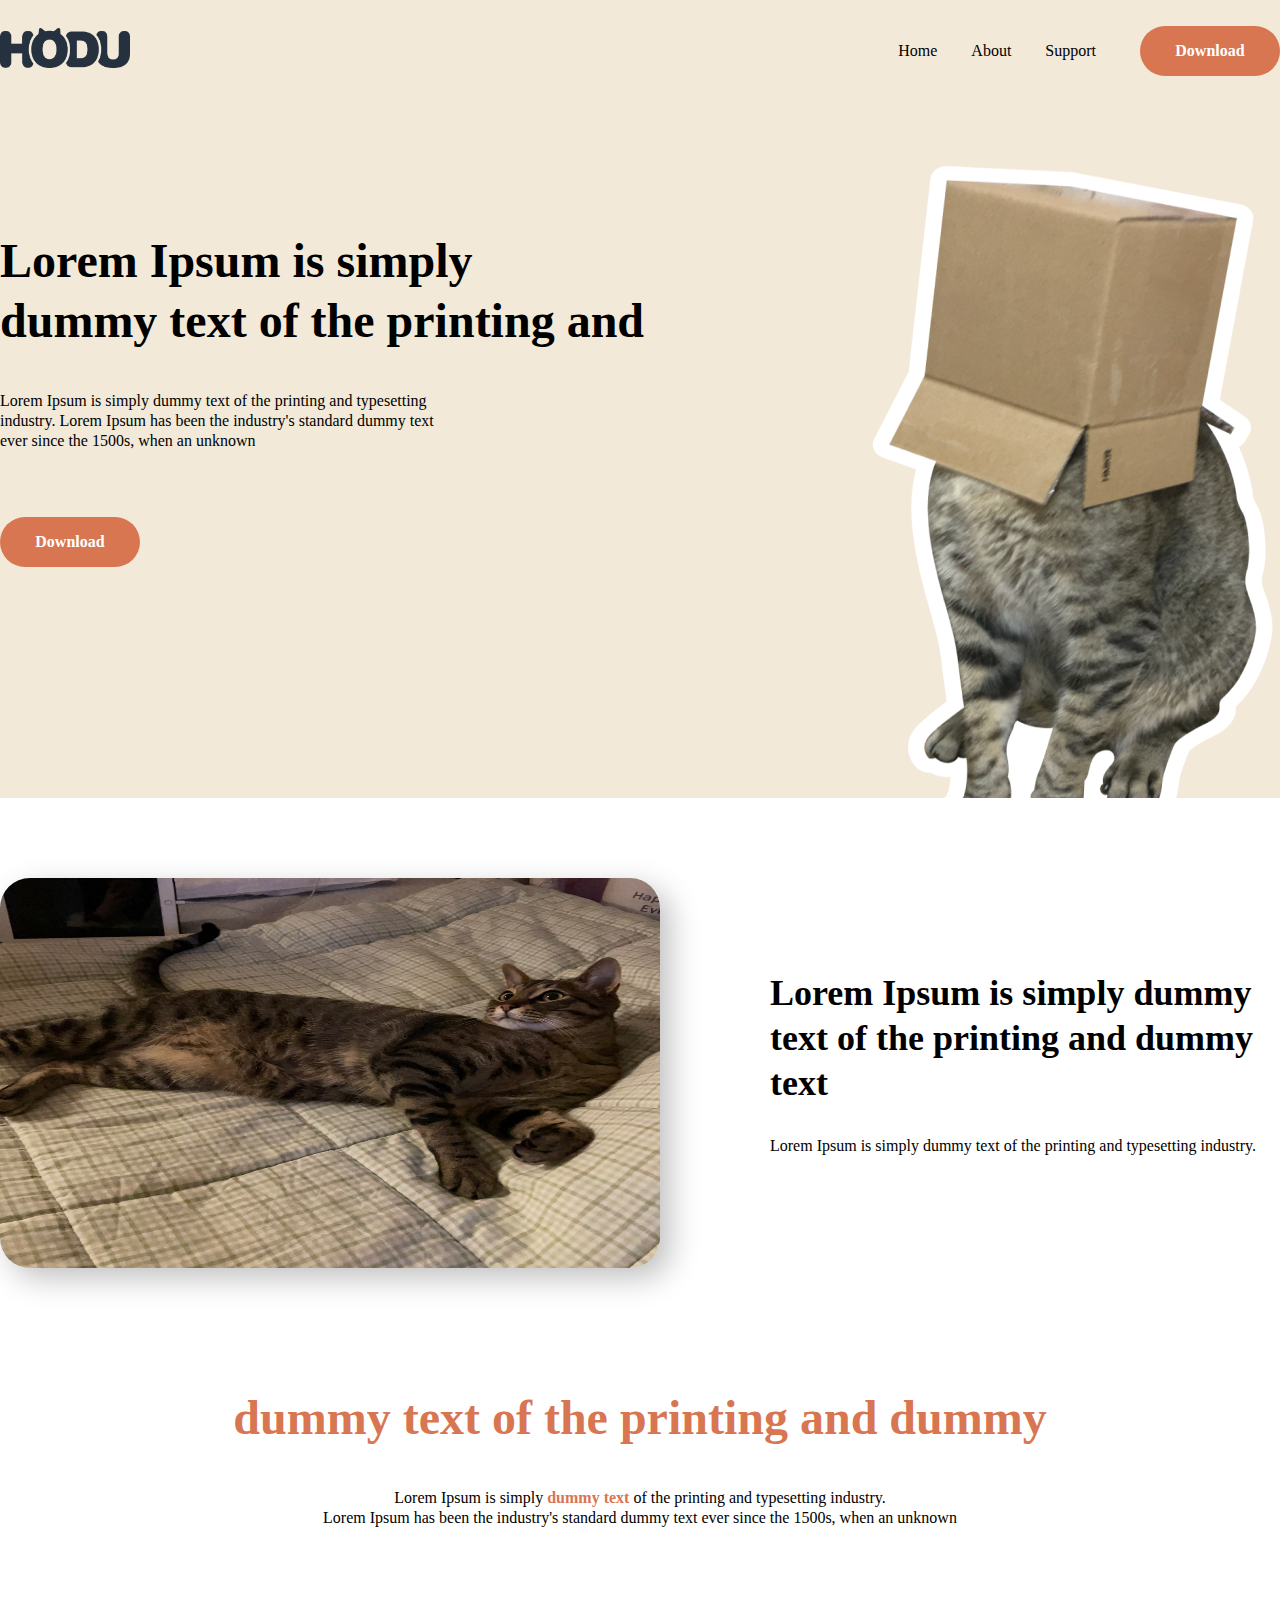
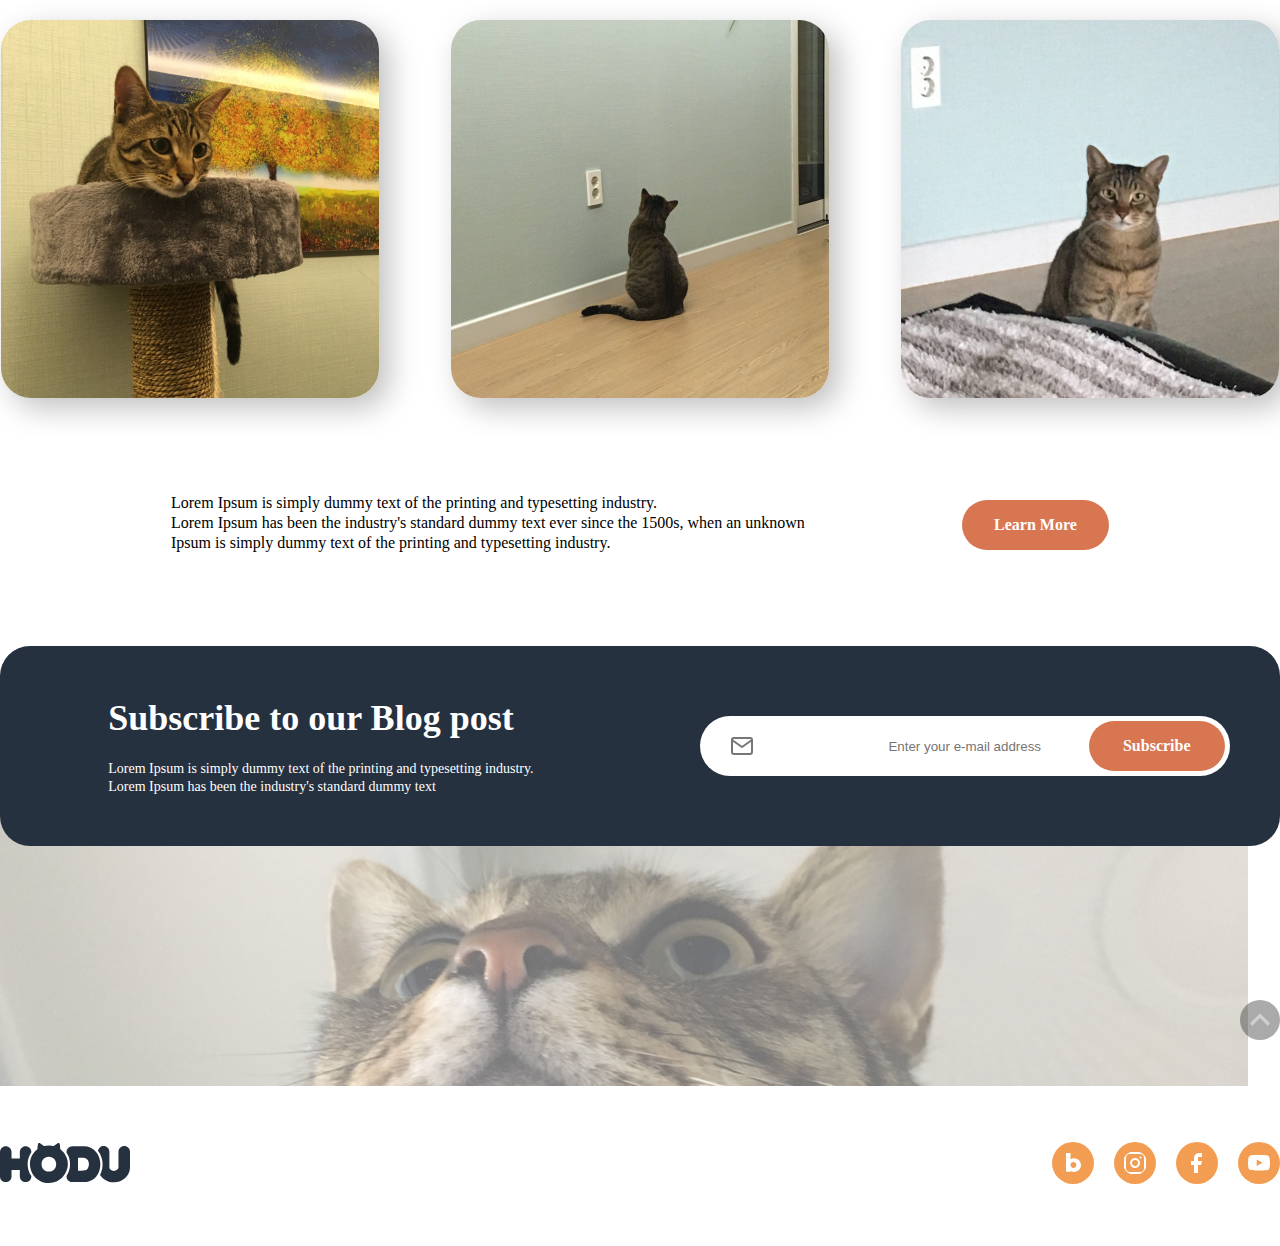
<file: index.html>
<!DOCTYPE html>
<html lang="ko-KR">
  <head>
    <meta charset="UTF-8" />
    <meta name="viewport" content="width=device-width, initial-scale=1.0" />
    <link rel="stylesheet" href="./css/reset.css" />
    <!-- Custom CSS -->
    <link rel="icon" href="./img/favicon.png" />
    <link rel="stylesheet" href="./css/landingpage.css" />
    <title>LandingPage</title>
  </head>

  <body>
    <div class="container">
      <header class="active">
        <nav>
          <div class="logo" id="logo">
            <a href="#"><img src="./img/logo.png" alt="" /></a>
          </div>
          <div class="nav-link">
            <a href="#">Home</a>
            <a href="#">About</a>
            <a href="#">Support</a>
            <button>Download</button>
          </div>
        </nav>
      </header>
      <main>
        <section class="intro">
          <div class="heading">
            <h1>
              Lorem Ipsum is simply<br />
              dummy text of the printing and
            </h1>
            <p>
              Lorem Ipsum is simply dummy text of the printing and typesetting industry. Lorem Ipsum has been the
              industry's standard dummy text ever since the 1500s, when an unknown
            </p>
            <div>
              <button>Download</button>
            </div>
            <img src="./img/box-cat.png" alt="박스를 뒤집어쓰고 있어 얼굴이 안보이는 야옹이" />
          </div>
        </section>

        <article>
          <section class="about">
            <div class="cat-one">
              <img src="./img/img_4.jpg" alt="야옹이가 침대위에 벌러덩 누워서 머리만 치켜세우고 있는 사진" />
              <div class="cat-text">
                <h2>Lorem Ipsum is simply dummy text of the printing and dummy text</h2>
                <p>Lorem Ipsum is simply dummy text of the printing and typesetting industry.</p>
              </div>
            </div>
          </section>
          <section class="support">
            <div class="watch">
              <h2>dummy text of the printing and dummy</h2>
              <p>
                Lorem Ipsum is simply <span>dummy text</span> of the printing and typesetting industry.<br />
                Lorem Ipsum has been the industry's standard dummy text ever since the 1500s, when an unknown
              </p>
              <div class="wrap">
                <a href="#"><img src="./img/img_1.jpg" alt="" /></a>
                <a href="#"><img src="./img/img_2.jpg" alt="" /></a>
                <a href="#"><img src="./img/img_3.jpg" alt="" /></a>
              </div>
              <div class="learn-more">
                <p>
                  Lorem Ipsum is simply dummy text of the printing and typesetting industry.<br />
                  Lorem Ipsum has been the industry's standard dummy text ever since the 1500s, when an unknown<br />
                  Ipsum is simply dummy text of the printing and typesetting industry.
                </p>
                <button>Learn More</button>
              </div>
            </div>
          </section>
          <section class="subEmail">
            <div class="subscribe">
              <div class="blog-post">
                <h2>Subscribe to our Blog post</h2>
                <p>
                  Lorem Ipsum is simply dummy text of the printing and typesetting industry.<br />
                  Lorem Ipsum has been the industry's standard dummy text
                </p>
              </div>

              <form class="subscribe_form" method="post">
                <input type="text" name="email" placeholder="Enter your e-mail address" required />
                <input type="submit" value="Subscribe" class="btnEmail" />
              </form>
            </div>
            <div class="bg-cat"></div>
            <a class="scrollTop" href="#logo"><img src="./img/top-btn.svg" alt="up" /></a>
          </section>
        </article>
      </main>

      <!-- footer -->

      <footer>
        <div class="wrapper">
          <div class="footer_pc">
            <a href="/" class="logo">
              <img src="./img/logo.svg" alt="호두" />
            </a>
            <div class="sns">
              <a href="#"><img src="./img/blog.svg" alt="블로그" /></a>
              <a href="#"><img src="./img/instagram.svg" alt="인스타그램" /></a>
              <a href="#"> <img src="./img/facebook.svg" alt="페이스북" /></a>
              <a href="#"> <img src="./img/youtube.svg" alt="유튜브" /></a>
            </div>
          </div>
          <!-- 모바일 푸터메뉴 -->
          <div class="footer_mobile">
            <a href="#">About</a>
            <a href="#">Blog</a>
            <a href="#">Support</a>
            <a href="#">Terms of Use</a>
          </div>
        </div>
      </footer>
      <aside id="modal" class="modal-notice">
        <div class="modalContent">
          <img src="./img/cat-subscribe.png" alt="볼빨간 고양이 머리" />
          <h2>Thank you!</h2>
          <p>Lorem Ipsum is simply dummy text of the printing industry.</p>
          <a class="btn-go" href="#"><span>OK! I Love HODU</span></a>
        </div>
      </aside>
    </div>
    <script src="./script.js"></script>
  </body>
</html>
</file>
<file: css/landingpage.css>
/* 
font: Spoqa Han Sans Neo
기본폰트크기 : 16px
기본폰트색상 : background: #000;
기본배경색상 : background: #fff;
기본줄간격 : 20.03px
전체컨테이너 : width:100%
컨텐츠영역 : width:1280px */

@import url(//spoqa.github.io/spoqa-han-sans/css/SpoqaHanSansNeo.css);

* {
  font-family: 'SpoqaHanSansNeo', sans-serif, Verdana;
  box-sizing: border-box;
}
body {
  width: 100vw;
  background: #fff;
  color: #000;
  margin: 0;
  line-height: 20.03px;
  height: 100vh;
  display: flex;
}
a {
  text-decoration: none;
}

/* Header */

.container {
  width: 100%;
  height: 100vh;
  display: flex;
  flex-direction: column;
  align-items: center;
  margin: 0 auto;
  background-color: (242, 233, 216, 1);
  position: relative;
}
header {
  width: 100vw;
  background: rgba(242, 233, 216, 1);
}

/* Header Active Class */
header.active {
  position: fixed;
  box-shadow: 0 3px 5px rgba(242, 233, 216, 0.6);
  transition: 0.5s;
  z-index: 1000;
}

nav {
  width: 1280px;
  margin: auto;
  display: flex;
  align-items: center;
  height: 102px;
  background: rgba(242, 233, 216, 1);
}
header nav .logo {
  flex: 1;
}
header nav .nav-link {
  flex: 1;
  text-align: right;
}
header nav .logo img {
  width: 130px;
  height: 40px;
  top: 31px;
}

header > nav .nav-link a {
  margin-right: 30px;
  font-size: 16px;
  font-weight: 400;
  line-height: 20.03px;
  color: #000;
}
header > nav .nav-link a:nth-child(1),
header > nav .nav-link a:nth-child(2) {
  width: 46px;
  height: 20px;
  font-family: 'SpoqaHanSansNeo';
  text-align: left;
}
header > nav .nav-link a:nth-child(3) {
  margin-right: 40px;
  width: 62px;
  height: 20px;
  font-family: 'SpoqaHanSansNeo';
  text-align: left;
}
header > nav .nav-link button {
  width: 140px;
  height: 50px;
  border: none;
  color: #fff;
  font-size: 16px;
  font-family: 'SpoqaHanSansNeo';
  font-weight: 700;
  cursor: pointer;
  top: 26px;
  left: 1460px;
  border-radius: 40px;
  text-align: center;
  background-color: rgba(217, 118, 82, 1);
}

/* Section : intro */

main {
  width: 100vw;
}
main .intro {
  width: 100%;
  /* border: 3px solid blue; */
  display: flex;
  flex-direction: column;
  align-items: center;
  background: rgba(242, 233, 216, 1);
}
main section .heading {
  width: 1280px;
  margin: auto;
  height: 798px;
  display: flex;
  flex-direction: column;
  gap: 40px;
  /* justify-content: space-between; */
  justify-content: center;
  position: relative;
  overflow: hidden;
}

.heading > h1 {
  /* position: absolute; */
  width: 737px;
  height: 120px;
  top: 304px;
  left: 320px;
  font-family: 'SpoqaHanSansNeo';
  font-size: 48px;
  font-weight: 700;
  line-height: 60.1px;
  /* text-align: left; */
  color: #000;
}
.heading p {
  /* position: absolute; */
  width: 439px;
  height: 86px;
  top: 464px;
  left: 320px;
  font-family: 'SpoqaHanSansNeo';
  font-size: 16px;
  font-weight: 400;
  line-height: 20.03px;
  text-align: left;
  color: #000;
}
.heading button {
  /* position: absolute; */
  width: 140px;
  height: 50px;
  cursor: pointer;
  border: none;
  font-family: 'SpoqaHanSansNeo';
  font-size: 16px;
  font-weight: 700;
  color: #fff;
  top: 590px;
  left: 320px;
  border-radius: 40px;
  background: rgba(217, 118, 82, 1);
}
.heading img {
  position: absolute;
  width: 415px;
  height: 766px;
  top: 136px;
  left: 865px;
}

/* ##### article ##### */

/* about */

main article {
  width: 100vw;
  display: flex;
  flex-direction: column;
  margin: auto;
}
article .about {
  width: 100%;
  margin-left: 320;
  display: flex;
  flex-direction: column;
  align-items: center;
}
article .about .cat-one {
  width: 1280px;
  height: 550px;
  display: flex;
  justify-content: space-between;
  align-items: center;
  position: relative;
}
article .about .cat-one img {
  width: 660px;
  height: 390px;
  top: 1060px;
  border-radius: 30px;
  box-shadow: 10px 10px 30px 0px rgba(0, 0, 0, 0.25);
  background-attachment: fixed;
}

article .about .cat-one h2 {
  width: 510px;
  height: 135px;
  top: 1152px;
  left: 1090px;
  font-family: 'SpoqaHanSansNeo';
  font-size: 36px;
  font-weight: 700;
  line-height: 45.07px;
  text-align: left;
  margin-bottom: 30px;
  color: rgba(0, 0, 0, 1);
}
article .about .cat-one p {
  width: 510px;
  height: 40px;
  top: 1317px;
  left: 1090px;
  font-family: 'SpoqaHanSansNeo';
  font-size: 16px;
  font-weight: 400;
  line-height: 20.03px;
  text-align: left;
  color: rgba(0, 0, 0, 1);
}

/* support */

article .support {
  width: 100vw;
}
article .support .watch {
  width: 1280px;
  height: 998px;
  display: flex;
  align-items: center;
  flex-direction: column;
  margin: auto;
}
article .support .watch h2 {
  width: 929px;
  height: 60px;
  top: 1570px;
  left: 496px;
  margin: 40px 0;
  font-family: 'SpoqaHanSansNeo';
  font-size: 48px;
  font-weight: 700;
  line-height: 60.1px;
  text-align: center;
  color: rgba(217, 118, 82, 1);
}
article .support .watch p {
  width: 739px;
  height: 42px;
  top: 1670px;
  left: 591px;
  font-family: 'SpoqaHanSansNeo';
  font-size: 16px;
  font-weight: 400;
  line-height: 20.03px;
  text-align: center;
  color: rgba(0, 0, 0, 1);
}
article .support .watch p span {
  font-family: 'SpoqaHanSansNeo';
  font-size: 16px;
  font-weight: 700;
  line-height: 20.03px;
  text-align: center;
  margin-bottom: -2px;
  color: rgba(217, 118, 82, 1);
}
article .support .watch .wrap {
  display: flex;
  gap: 72px;
  margin: 90px 0;
}

.wrap > a > img:nth-child(1),
.wrap > a > img:nth-child(2),
.wrap > a > img:nth-child(3) {
  width: 378px;
  height: 378px;
  top: 1800px;
  left: 320px;
  border-radius: 30px;
  box-shadow: 10px 10px 30px 0px rgba(0, 0, 0, 0.25);
}

article .support .watch .learn-more {
  width: 938px;
  height: 64px;
  top: 2268px;
  left: 491px;
  border-radius: 40px;
  display: flex;
}
article .support .watch .learn-more p {
  width: 739px;
  height: 64px;
  top: 2268px;
  left: 491px;
  font-family: 'SpoqaHanSansNeo';
  font-size: 16px;
  font-weight: 400;
  line-height: 20.03px;
  text-align: left;
  color: rgba(0, 0, 0, 1);
}
article .support .watch .learn-more button {
  width: 147px;
  height: 50px;
  top: 2275px;
  left: 1282px;
  cursor: pointer;
  border: none;
  border-radius: 40px;
  background: rgba(217, 118, 82, 1);
  font-family: 'SpoqaHanSansNeo';
  font-size: 16px;
  font-weight: 700;
  line-height: 20.03px;
  text-align: center;
  color: #fff;
  margin: 7px 0 7px 52px;
}

/* download */

.subEmail {
  width: 100vw;
  height: 340px;
  top: 2528px;
  display: flex;
  flex-direction: column;
}
.subEmail .subscribe {
  width: 1280px;
  height: 200px;
  top: 2422px;
  left: 320px;
  margin: auto;
  margin-top: -100px;
  margin-bottom: -100px;
  box-sizing: border-box;
  border-radius: 30px;
  display: flex;
  background: rgba(38, 49, 64, 1);
  justify-content: space-around;
  align-items: center;
  z-index: 999;
}
.subEmail .subscribe .blog-post {
  width: 491px;
  height: 100px;
  top: 50px;
  left: 58px;
  margin-left: 58px;
}
.subEmail .subscribe .blog-post h2 {
  width: 466px;
  height: 46px;
  top: 50px;
  left: 58px;
  font-family: 'SpoqaHanSansNeo';
  font-size: 36px;
  font-weight: 700;
  line-height: 45.07px;
  text-align: left;
  margin-bottom: 18px;
  color: rgba(255, 255, 255, 1);
}
.subEmail .subscribe .blog-post p {
  width: 491px;
  height: 36px;
  top: 114px;
  left: 58px;
  font-family: 'SpoqaHanSansNeo';
  font-size: 14px;
  font-weight: 400;
  line-height: 17.53px;
  text-align: left;
  color: rgba(255, 255, 255, 1);
}

/* form부분 */

.subscribe form {
  display: flex;
  align-items: center;
  justify-content: right;
  height: 200px;
  top: 2422px;
  left: 320px;
}
.subscribe form input[type='text'] {
  width: 530px;
  height: 60px;
  top: 70px;
  left: 692px;
  padding: 15px;
  text-align: center;
  box-sizing: border-box;
  outline: none;
  border: none;
  border-radius: 60px;
  background: #fff url(../img/mail.svg) no-repeat center left 30px;
}
.subscribe form input[type='submit'] {
  width: 136px;
  height: 50px;
  top: 75px;
  cursor: pointer;
  border: none;
  border-radius: 40px;
  margin-left: -141px;
  margin-right: 5px;
  box-sizing: border-box;
  background: rgba(217, 118, 82, 1);
  color: #fff;
  font-family: 'SpoqaHanSansNeo';
  font-size: 16px;
  font-weight: 700;
  line-height: 20.03px;
}

/* 고양이 사진 */

.bg-cat {
  width: 100vw;
  height: 340px;
  background-image: url(../img/img_5.jpg);
  background-position: 0 35%;
  background-repeat: no-repeat;
  background-size: cover;
  opacity: 60%;
  margin-top: 4px;
  margin-left: -32px;
  z-index: 0;
}

/* scroll top */

.scrollTop {
  width: 1280px;
  margin: auto;
  display: flex;
  justify-content: right;
  z-index: 1000;
}
.scrollTop img {
  top: 2600px;
  position: absolute;
  width: 40px;
  height: 40px;
  border-radius: 50%;
  background-color: #2c2c2c80;
  cursor: pointer;
  opacity: 0.8;
  z-index: 1000;
}
.scrollTop img:hover {
  opacity: 1;
}

/* modal */

#modal {
  position: fixed;
  height: 100vh;
  width: 100%;
  width: 600px;
  height: 400px;
  top: -526px;
  left: 0px;
  display: flex;
  justify-content: center;
  align-items: center;
  position: relative;
  box-sizing: border-box;
  z-index: 1000;
}

#modal .modalContent {
  display: none;
  flex-direction: column;
  justify-content: center;
  align-items: center;
  background: url(../img/modal-bg-img.png) no-repeat;
  width: 600px;
  height: 400px;
  box-sizing: border-box;
  box-shadow: 0px 0px 20px 0px rgba(0, 0, 0, 0.5);
  border: none;
  border-radius: 30px;
  position: absolute;
  animation: slidefade 0.45s linear;
}
#modal .modalContent img {
  position: absolute;
  width: 110px;
  height: 112px;
  top: 60px;
  left: 245px;
}
#modal .modalContent h2 {
  position: absolute;
  width: 212px;
  height: 46px;
  top: 196px;
  left: 194px;
  font-family: 'SpoqaHanSansNeo';
  font-size: 36px;
  font-weight: 700;
  line-height: 45.07px;
  text-align: center;
  color: rgba(217, 118, 82, 1);
}
#modal .modalContent p {
  position: absolute;
  width: 383px;
  height: 18px;
  top: 254px;
  left: 108px;
  font-family: Spoqa Han Sans Neo;
  font-size: 14px;
  font-weight: 400;
  line-height: 17.53px;
  text-align: left;
  color: rgba(0, 0, 0, 1);
}
.btn-go {
  position: absolute;
  width: Hug (189px) px;
  height: Hug (50px) px;
  top: 310px;
  left: 205px;
  padding: 15px 29px 15px 29px;
  gap: 10px;
  cursor: pointer;
  border-radius: 40px;
  background: rgba(217, 118, 82, 1);
}
.btn-go span {
  width: 131px;
  height: 20px;
  font-size: 16px;
  font-weight: 700;
  line-height: 20.03px;
  color: rgba(255, 255, 255, 1);
  font-family: 'SpoqaHanSansNeo';
}
@keyframes slidefade {
  0% {
    opacity: 0;
    margin-top: -300px;
  }
  100% {
    opacity: 1;
    margin-top: 0;
  }
}

/* 푸터 */

footer {
  width: 100vw;
  height: 160px;
}
.wrapper {
  width: 100%;
}
footer > div > div.footer_pc {
  width: 1280px;
  height: 160px;
  display: flex;
  margin: auto;
  text-align: center;
  justify-content: space-between;
  align-items: center;
  background-color: #fff;
  top: 2868px;
}
.sns {
  display: flex;
  gap: 20px;
}
.sns img {
  width: 42px;
  height: 42px;
  background: #f29d52;
  border-radius: 100%;
  padding: 9px;
}
.footer_mobile {
  display: none;
  text-align: right;
}
</file>
